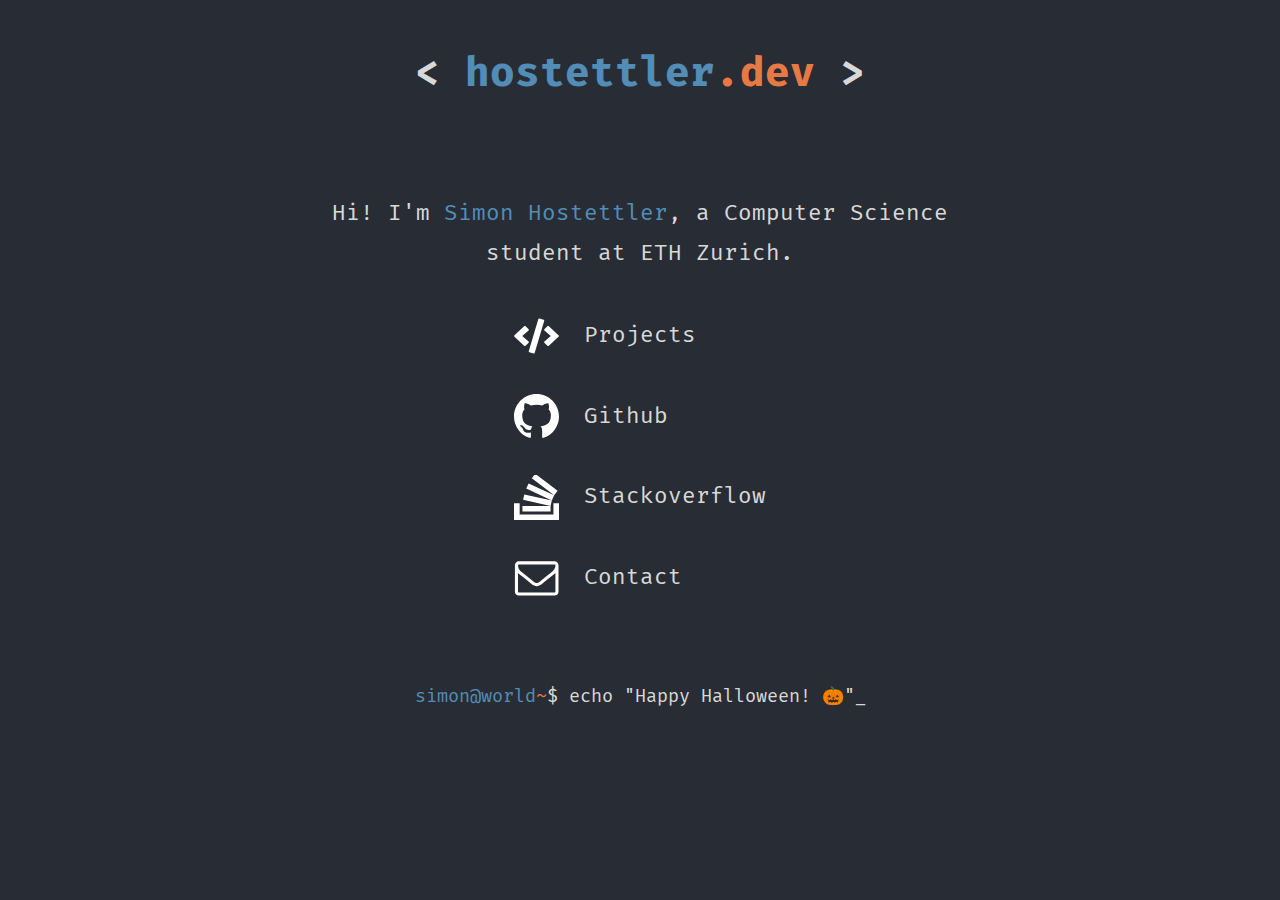
<file: index.html>
<!DOCTYPE html>
<html lang="en">
<head>
    <meta charset="UTF-8">
    <meta name="description" content="Simon Hostettler's personal website">
    <meta name="author" content="Simon Hostettler">
    <meta name="viewport" content="width=device-width, initial-scale=1.0">
    <title>hostettler.dev</title>
    <link rel="stylesheet" href="/main.css">
    <link rel="stylesheet" href="/fonts/stylesheet.css">
</head>
<body>
    <!-- Welcome to my Webpage :) note to self: e474b1-->
    <div class=body-wrapper>
        <div class="title-wrapper">
            <header>
                <h1 class="main-link">&lt
                    <a href="/" class="blue">
                         hostettler<span class="orange">.dev</span> 
                    </a>&gt
                </h1>
            </header>
        </div>
        <div class="main-wrapper">
                <p class="intro-text">Hi! I'm <span class="blue">Simon Hostettler</span>, a Computer Science student at ETH Zurich.</p>
                <ul class="main-ul">
                    <li class="main-li">
                        <img class="icon" src="/Images/Code.svg" alt="code-logo" id="code-logo">
                        <a href="/" style="padding-left: 0.5em;">Projects</a>
                    </li>
                    <li class="main-li">
                        <img class="icon" src="/Images/github.svg" alt="github-logo" id="github-logo">
                        <a target="_blank" rel="noopener noreferrer" href="https://github.com/Simon-Hostettler" style="padding-left: 0.5em;">Github</a>
                    </li>
                    <li class="main-li">
                        <img class="icon" src="/Images/stackoverflow.svg" alt="stackoverflow-logo" id="stackoverflow-logo">
                        <a target="_blank" rel="noopener noreferrer" href="https://stackoverflow.com/users/14476739/simon-hostettler" style="padding-left: 0.5em;">Stackoverflow</a>
                    </li>
                    <li class="main-li">
                        <img class="icon" src="/Images/envelope.svg" alt="contact-icon" id="contact-icon">
                        <a href="mailto:simon@hostettler.dev" style="padding-left: 0.5em;">Contact</a>
                    </li>
                </ul>
        </div>
        <footer>
            <span class="blue">simon@world</span><span class="orange">~</span><span>$ echo "Happy Halloween! 🎃"</span><span class="blink">_</span>
        </footer>
    </div>
</body>
</html>
</file>
<file: main.css>
* {
  box-sizing: border-box;
}

html {
  font-size: calc(16px + 0.5vw);
}

body {
  margin: 0;
  width: 100%;
  height: 100%;
  margin-top: 1rem;
  background: #282c34;
  color: rgb(216, 216, 216);
  font-family: "Fira Code Regular", Fallback, sans-serif;
}

a {
  color: rgb(216, 216, 216);
  text-decoration: none;
}

ul {
  list-style: none;
  margin: 0;
  padding: 0;
}

header {
  display: flex;
}

footer {
  margin: 1rem;
  font-size: 0.8rem;
}

.body-wrapper {
  min-height: 100%;
  display: flex;
  flex-direction: column;
  align-items: center;
}

.main-link {
  font-family: "Fira Code Bold";
  font-size: 1.8rem;
}

.main-wrapper {
  margin: 2rem auto;
  display: flex;
  flex-direction: column;
  align-items: center;
}

.intro-text {
  width: 70%;
  margin-bottom: 1rem;
  text-align: center;
  line-height: 1.8;
}

.main-li {
  padding: 0.8rem;
  vertical-align: middle;
}

.icon {
  width: 2rem;
  height: 2rem;
  vertical-align: middle;
}

.blue {
  color: #528db7;
}

.orange {
  color: #e77945;
}

@keyframes blink {
  50% {
    opacity: 0;
  }
}
@-webkit-keyframes blink {
  50% {
    opacity: 0;
  }
}
.blink {
  animation: blink 1s step-start 0s infinite;
  -webkit-animation: blink 1s step-start 0s infinite;
}
</file>
<file: fonts/stylesheet.css>
@font-face {
  font-family: "Fira Code Bold";
  src: url("FiraCode-Bold.woff2") format("woff2"),
    url("FiraCode-Bold.woff") format("woff");
  font-weight: bold;
  font-style: normal;
  font-display: swap;
}

@font-face {
  font-family: "Fira Code Regular";
  src: url("FiraCode-Regular.woff2") format("woff2"),
    url("FiraCode-Regular.woff") format("woff");
  font-weight: normal;
  font-style: normal;
  font-display: swap;
}
</file>
